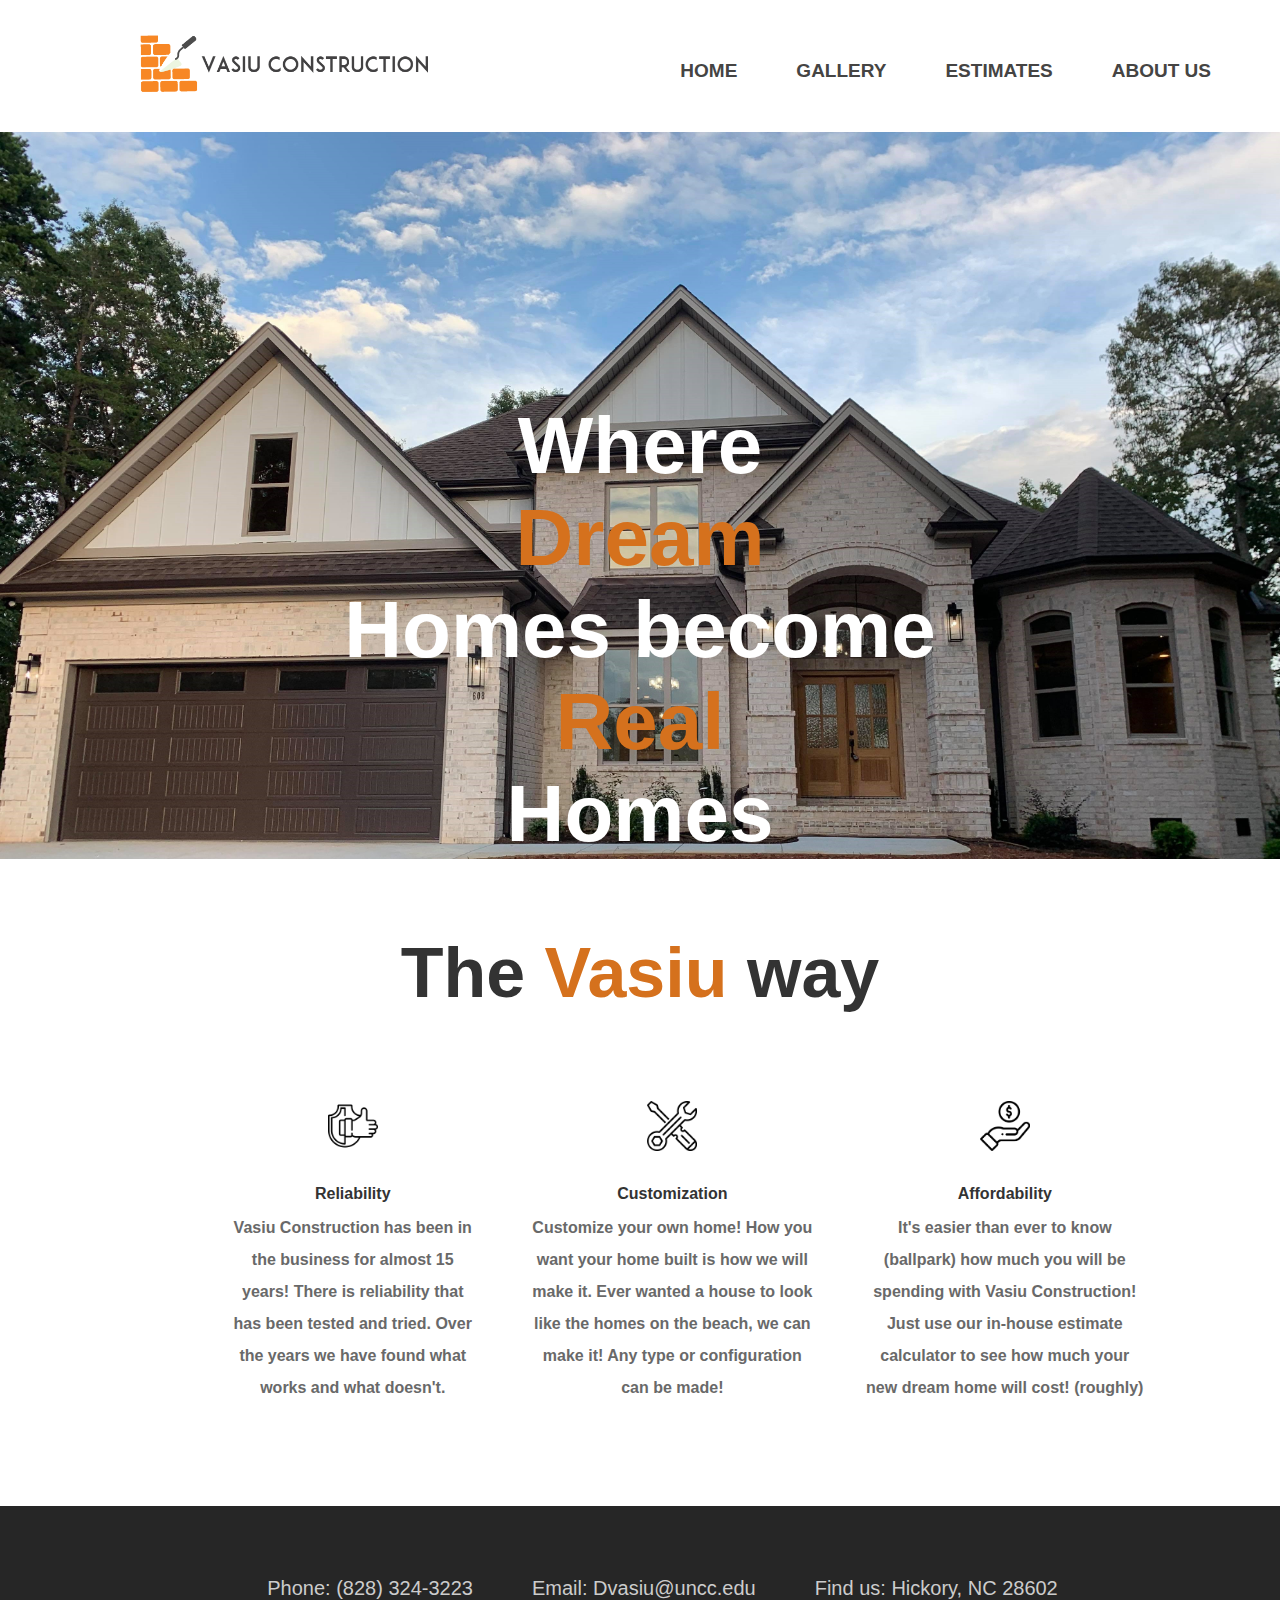
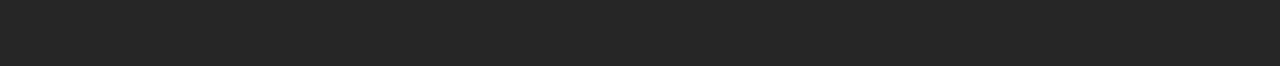
<file: index.html>
<!DOCTYPE html>
<!--Author: David Vasiu-->
<!--This is the Home page-->
<html lang="en">
    <head>
        <meta charset="UTF-8">
        <title>Home</title>
        <!--This is the little icon on the tabs in the browser, help with the icon for each page from here: https://www.geeksforgeeks.org/how-to-add-icon-logo-in-title-bar-using-html/-->
        <link rel="icon" href="images/miniLogo.JPG">
        <link rel="stylesheet" href="assignmentStyle.css" />
        <script src="https://code.jquery.com/jquery-3.1.1.min.js"></script>
        <script src="indexScript.js"></script>
    </head>
    <body>
        <header> <!--This header contains the navigation bar and its links to different pages -->
            <div class="container">
                <a href="index.html" >
                <img src="images/logo.png" id="logo" alt="Logo Image of Vasiu Construction"> <!--Logo image (Vasiu Construction) -->
                </a>
                <nav>
                    <ul>
                        <li><a class="intro" href="index.html">HOME</a></li>
                        <li><a class="intro" href="gallery.html">GALLERY</a></li>
                        <li><a class="intro" href="estimates.html">ESTIMATES</a></li>
                        <li><a class="intro" href="about.html">ABOUT US</a></li>
                    </ul>
                </nav>
            </div>
        </header>
        <main>
            <div> <!--This is the first big image that has the writing on top of it -->
                <img id="mainImage" src="images/main2.jpg" alt="Image of Spec House">
                <div class="center">Where <div class="impact">Dream</div> Homes become <div class="impact">Real</div> Homes</div>
            </div>
            <div class="bottomHead">The <div class="impact2">Vasiu</div> way </div>
            <table><!--This is the bottom three portions of image text and body of text that describe what Vasiu Construction stands for -->
                <tr>
                    <!-- This is where the vector images go, its being populated by an ajax request. From file: index.json  -->
                    <!-- Source of first image: Icons made by <a href="https://www.flaticon.com/authors/freepik" title="Freepik">Freepik</a> from <a href="https://www.flaticon.com/" title="Flaticon"> www.flaticon.com</a> -->
                    <!-- Source of third image: Icons made by <a href="https://www.flaticon.com/authors/freepik" title="Freepik">Freepik</a> from <a href="https://www.flaticon.com/" title="Flaticon"> www.flaticon.com</a> -->
                    <td></td>
                </tr>
                <tr>
                    <!-- This is where the header goes, its being populated by an ajax request. From file: index.json -->
                    <th></th>
                </tr>
                <tr>
                    <!-- This is where the description goes, its being populated by an ajax request. From file: index.json -->
                    <th></th>
                </tr>
            </table>
        </main>
        <footer> <!--The black footer at the bottom with info to contact Vasiu Construction -->
            <ul>
                <li>Phone: (828) 324-3223 </li>
                <li>Email: Dvasiu@uncc.edu</li>
                <li>Find us: Hickory, NC 28602</li>
            </ul>
        </footer>
    </body>
</html>
</file>
<file: assignmentStyle.css>
body{
    background-color: white;
    margin: 0;
}
.container{
    width: 90%;
    margin: auto;
}
header{
    background-color: white;
}
.logo{
    float: left;
}
nav{
    float: right;
}
nav ul{
    margin: 0;
    padding: 0;
    list-style: none;
}
nav li{
    display: inline-block;
    padding-right: 5px;
    padding-top: 60px;
    margin-left: 50px;
}
a.intro{
    text-decoration: none;
    color: #454443;
    font-size: 19px;
    font-family: sans-serif;
    font-weight: bold;
}
a.intro:hover{
    color: #D5711D;
}
#logo{
    width: 340px;
    padding: 30px;
    padding-left: 50px;
}
table{
    text-align: center;
    margin: auto;
    background-color: white;
    width: 80%;
    margin-left: 11.5%;
    padding-bottom: 100px;
    padding-top: 15px;
}
#galleryTable{
    background-color: white;
    padding-bottom: 100px;
    padding-top: 15px;
    /*
    Code for centering table from here: https://www.w3schools.com/howto/howto_css_table_center.asp
     */
    margin-left: auto;
    margin-right: auto;
}
th{
    padding: 0 25px;
    color: dimgrey;
    font-family: sans-serif;
    line-height: 200%;
}
.infoTrio{
    color: #333333;
    font-family: sans-serif;
}
.imageVector{
    width: 50px;
    height: 50px;
    padding-bottom: 20px;
}
#mainImage{
    width: 100%;
    height: inherit;
    object-fit: cover;
    object-position: center center;
}
.center{
    position: absolute;
    text-align: center;
    top: 70%;
    left: 50%;
    transform: translate(-50%, -50%);
    width: 100%;
    height: inherit;
    color: white;
    font-size: 80px;
    font-family: sans-serif;
    font-weight: bold;
}
.impact{
    color: #D5711D;
}
.impact2{
    color: #D5711D;
    display: inline-block;
}
.impact3{
    color: #D5711D;
}
.bottomHead{
    width: 100%;
    padding: 70px 0;
    font-size: 70px;
    text-align: center;
    font-family: sans-serif;
    font-weight: bold;
    color: #333333;
}
footer{
    background-color: #262626;
    margin: 0;
    padding: 50px 0;
}
footer ul{
    padding: 0 80px;
    list-style: none;
    text-align: center;
}
footer li{
    display: inline-block;
    padding-right: 5px;
    padding-top: 5px;
    margin-left: 50px;
    color: #cccccc;
    text-align: center;
    font-family: sans-serif;
    font-size: 20px;
}
#showCase{
    margin-bottom: 0;
    padding-top: 5px;
    text-align: center;
    font-weight: bold;
    font-family: sans-serif;
    font-size: 40px;
    color: #333333;
}
.heading{
    width: 60%;
    margin: auto;
    font-family: sans-serif;
    color: dimgrey;
    font-size: 23px;
    font-weight: bold;
    border-bottom: 3px solid #D5711D;
}
.container1{
    padding-top: 40px;
    text-align: center;
}
.imgGroup{
    width: 400px;
}
h1{
    color: #787878;
    font-family: sans-serif;
    text-align: center;
    font-size: 20px;
}
h2{
    color: #D5711D;
    font-size: 25px;
    padding-bottom: 10px;
    padding-top: 15px;
    margin: auto;
    font-family: sans-serif;
}
.labels{
    color: #333333;
    font-weight: bold;
    font-family: sans-serif;
    text-align: left;
}
label{
    width: 200px;
    display: inline-block;
    text-align: left;
}
.ques{
    padding-bottom: 8px;
}
.ques1{
    padding-top: 10px;
    padding-bottom: 10px;
}
#submit{
    color: #D5711D;
    font-size: 25px;
    background: #f1f1f1;
    font-family: sans-serif;
    text-align: center;
    padding: 10px;
    border: 2px solid #D5711D;
}
#calc{
    color: #D5711D;
    font-size: 20px;
    background: #f1f1f1;
    font-family: sans-serif;
    padding: 8px;
    margin-right: 40px;
    border: 2px solid #D5711D;
    text-align: center;
}
.input{
    padding: 10px;
    margin: 5px 0 10px 0;
    display: inline-block;
    border: none;
    background: #f1f1f1;
    text-align: center;
}
#emailSubmit{
    color: firebrick;
}
#firstName{
    color: firebrick;
}
#lastName{
    color: firebrick;
}
.imageVector2{
    width: 350px;
    height: 250px;
    padding-bottom: 20px;
}
#table1{
    text-align: center;
    background-color: white;
    width: 80%;
    margin-left: 11%;
    padding-bottom: 100px;
    padding-top: 50px;
}
.infoTrio1{
    color: #333333;
    font-family: sans-serif;
    font-size: 25px;
}
.imageGroup{
    padding-top: 30px;
    display: inline-block;
    text-align: center;
}
form{
    margin: auto;
    text-align: center;
}
</file>
